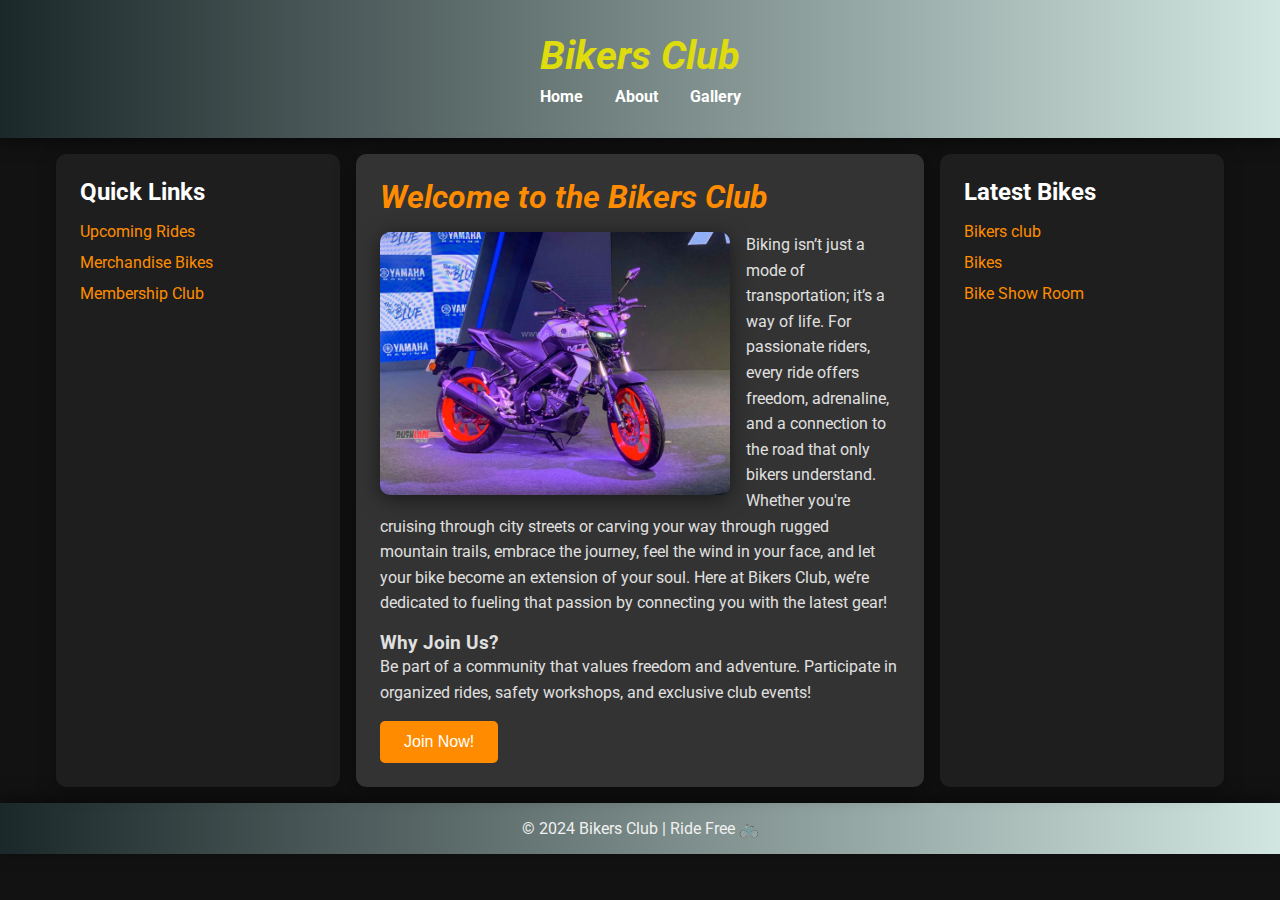
<file: index.html>
<!DOCTYPE html>
<html lang="en">
<head>
    <meta charset="UTF-8">
    <meta name="viewport" content="width=device-width, initial-scale=1.0">
    <title>iBikers Club</title>
    <link href="https://fonts.googleapis.com/css2?family=Roboto:wght@400;700&display=swap" rel="stylesheet">
    <link rel="stylesheet" href="main.css">
</head>
<body>

    <!-- Header Section with Gradient -->
    <header>
        <h1><i>Bikers Club</i></h1>
        <nav>
            <ul>
                <li><a href="./index.html">Home</a></li>
                <li><a href="./about.html">About</a></li>
                <li><a href="./gallary.html">Gallery</a></li>
            </ul>
        </nav>
    </header>

    <!-- Main Content Section with 3 Columns -->
    <div class="container">
        <!-- Left Sidebar with Links -->
        <aside class="sidebar left-sidebar">
            <h2 style="color: white;">Quick Links</h2>
            <ul>
                <li><a href="./gallary.html">Upcoming Rides</a></li>
                <li><a href="./about.html">Merchandise Bikes</a></li>
                <li><a href="./club.html">Membership Club</a></li>
            </ul>
        </aside>

        <!-- Main Section with Floated Image -->
        <main>
            <h2><i>Welcome to the Bikers Club</i></h2>
            <img src="images/wp5571355-yamaha-yzf-r15-v3-bs6-wallpapers.jpg" alt="Biker Image">
            <p>Biking isn’t just a mode of transportation; it’s a way of life. For passionate riders, every ride offers freedom, adrenaline, and a connection to the road that only bikers understand. Whether you're cruising through city streets or carving your way through rugged mountain trails, embrace the journey, feel the wind in your face, and let your bike become an extension of your soul. Here at Bikers Club, we’re dedicated to fueling that passion by connecting you with the latest gear!</p>
            <h3>Why Join Us?</h3>
            <p>Be part of a community that values freedom and adventure. Participate in organized rides, safety workshops, and exclusive club events!</p>
            <button class="cta-button">Join Now!</button>
        </main>

        <!-- Right Sidebar with Additional Links -->
        <aside class="sidebar right-sidebar">
            <h2 style="color: white;">Latest Bikes</h2>
            <ul>
                <li><a href="./about.html">Bikers club</a></li>
                <li><a href="./club.html">Bikes</a></li>
                <li><a href="gallary.html">Bike Show Room</a></li>
            </ul>
        </aside>
    </div>

    <!-- Footer with Gradient and Character Entity -->
    <footer>
        <p>&copy; 2024 Bikers Club | Ride Free &#128690;</p>
    </footer>

</body>
</html>
</file>
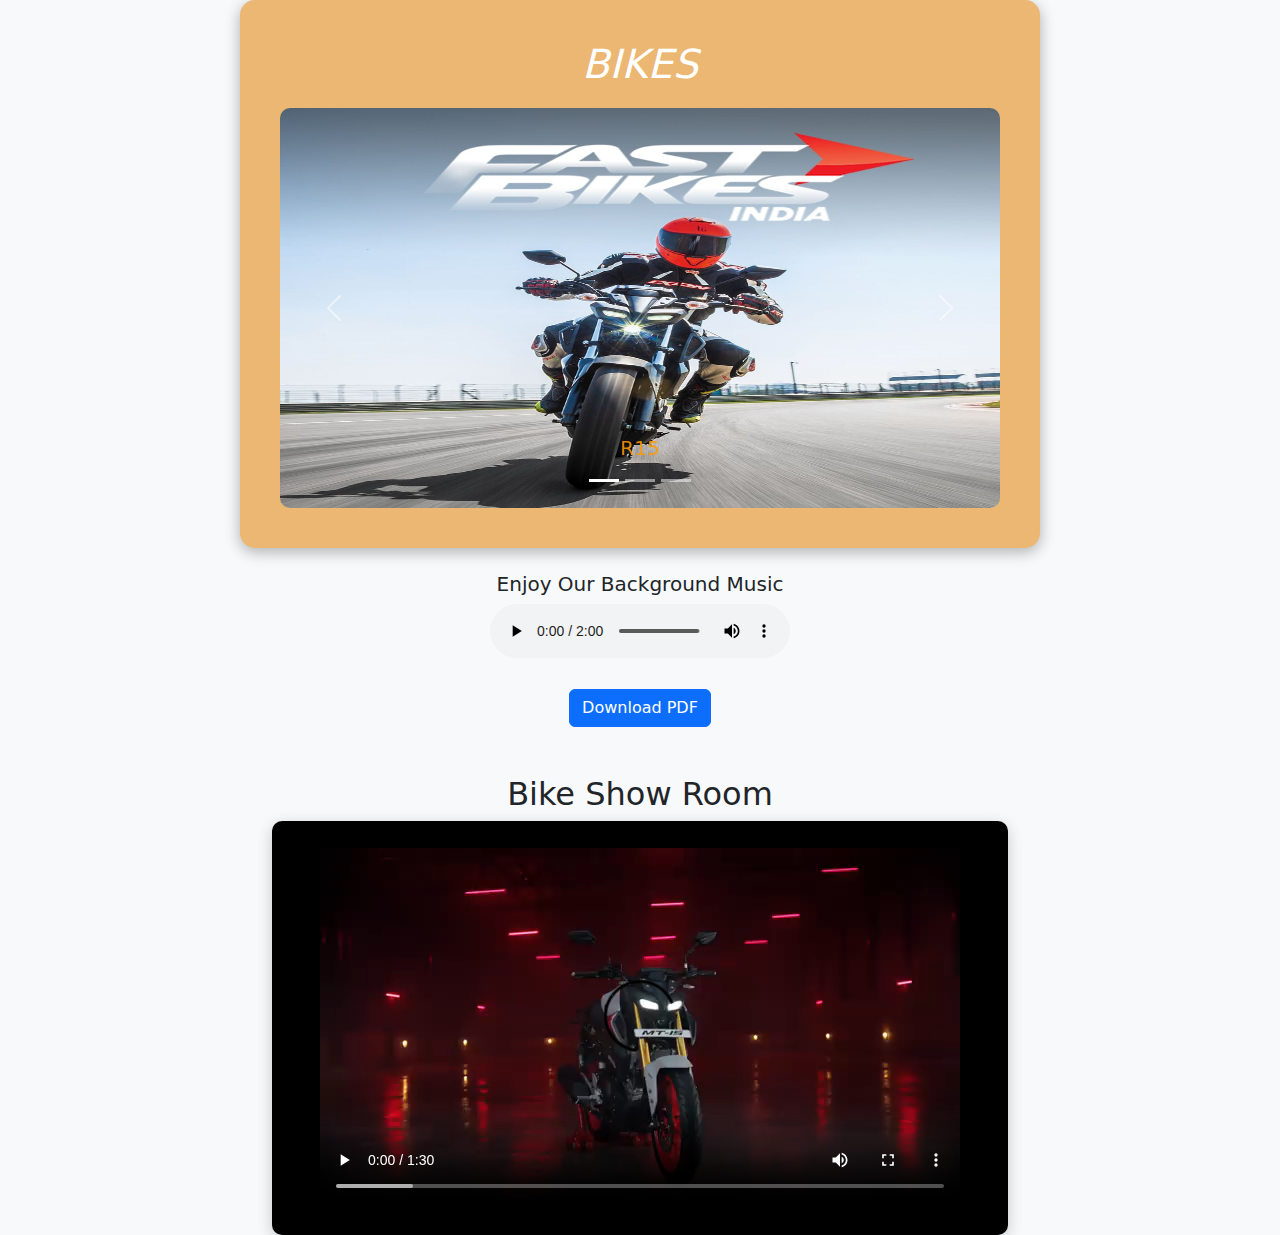
<file: gallary.html>
<!DOCTYPE html>
<html lang="en">
<head>
    <meta charset="UTF-8">
    <meta name="viewport" content="width=device-width, initial-scale=1.0">
    <title>Bikers Club - Activities</title>
    <link href="https://cdn.jsdelivr.net/npm/bootstrap@5.3.3/dist/css/bootstrap.min.css" rel="stylesheet" integrity="sha384-QWTKZyjpPEjISv5WaRU9OFeRpok6YctnYmDr5pNlyT2bRjXh0JMhjY6hW+ALEwIH" crossorigin="anonymous">
    <script src="https://cdn.jsdelivr.net/npm/bootstrap@5.3.3/dist/js/bootstrap.bundle.min.js"></script>
    <style>
        body {
            background-color: #f8f9fa; /* Light background */
        }
        
        .activities {
            background-color: rgb(235, 183, 115);
            padding: 40px;
            border-radius: 15px;
            box-shadow: 0 4px 15px rgba(0, 0, 0, 0.3);
            max-width: 800px;
            margin: auto;
        }

        .activities h1 {
            text-align: center;
            font-style: italic;
            margin-bottom: 20px;
            color: #fff;
        }

        .carousel-inner img {
            border-radius: 10px;
            max-height: 400px;
        }

        .button {
            text-align: center;
            margin-top: 20px;
        }

        .iframe-container {
            position: relative;
            padding-bottom: 56.25%;
            height: 0;
            overflow: hidden;
            max-width: 100%;
            border-radius: 10px;
            box-shadow: 0 4px 15px rgba(0, 0, 0, 0.2);
        }

        .iframe-container iframe {
            position: absolute;
            top: 0;
            left: 0;
            width: 100%;
            height: 100%;
        }
    </style>
</head>
<body>
    <section id="activities" class="activities">
        <h1>BIKES</h1>
        <div id="carouselExampleCaptions" class="carousel slide" data-bs-ride="carousel">
            <div class="carousel-indicators">
                <button type="button" data-bs-target="#carouselExampleCaptions" data-bs-slide-to="0" class="active" aria-current="true" aria-label="Slide 1"></button>
                <button type="button" data-bs-target="#carouselExampleCaptions" data-bs-slide-to="1" aria-label="Slide 2"></button>
                <button type="button" data-bs-target="#carouselExampleCaptions" data-bs-slide-to="2" aria-label="Slide 3"></button>
            </div>
            <div class="carousel-inner">
              
                <div class="carousel-item active">
                    <img src="./images/slide-1 (3).jpg" class="d-block w-100" alt="R15">
                    <div class="carousel-caption d-none d-md-block">
                      <h5 style="color: rgba(255, 153, 0, 0.87);">R15</h5>
                    </div>
                </div>
                <div class="carousel-item">
                    <img src="./images/slide-1 (2).jpg" class="d-block w-100" alt="Cat">
                    <div class="carousel-caption d-none d-md-block">
                        <h5 style="color: rgb(255, 153, 0);">BIKES</h5>
                    </div>
                </div>
                <div class="carousel-item">
                    <img src="./images/slide-1 (1).jpg" class="d-block w-100" alt="YAMAHA">
                    <div class="carousel-caption d-none d-md-block">
                        <h5 style="color: rgb(255, 123, 0);">YAMAHA</h5>
                    </div>
                </div>
            </div>
            <button class="carousel-control-prev" type="button" data-bs-target="#carouselExampleCaptions" data-bs-slide="prev">
                <span class="carousel-control-prev-icon" aria-hidden="true"></span>
                <span class="visually-hidden">Previous</span>
            </button>
            <button class="carousel-control-next" type="button" data-bs-target="#carouselExampleCaptions" data-bs-slide="next">
                <span class="carousel-control-next-icon" aria-hidden="true"></span>
                <span class="visually-hidden">Next</span>
            </button>
        </div>
    </section>

    <section class="text-center my-4">
        <h5>Enjoy Our Background Music</h5>
        <audio controls autoplay loop>
            <source src="./audio/WhatsApp Audio 2024-11-04 at 2.42.47 PM.mp4" type="audio/mpeg">
            <source src="your-audio-file.ogg" type="audio/ogg">
            Your browser does not support the audio tag.
        </audio>
        <div class="button mt-4">
            <a href="./pdf/table-560090.pdf" download="PETS" class="btn btn-primary">Download PDF</a>
        </div>
    </section>

    <section class="container mt-5">
        <h2 id="self" class="text-center">Bike Show Room</h2>
        <div class="row justify-content-center">
            <div class="col-12 col-md-10 col-lg-8">
                <div class="iframe-container">
                    <iframe src="./Video/WhatsApp Video 2024-11-04 at 2.47.06 PM.mp4" title="YouTube video player" frameborder="0" allow="accelerometer; autoplay; clipboard-write; encrypted-media; gyroscope; picture-in-picture; web-share" allowfullscreen></iframe>
                </div>
            </div>
        </div>
    </section>
</body>
</html>
</file>
<file: main.css>
/* Basic Reset */
* {
    margin: 0;
    padding: 0;
    box-sizing: border-box;
}

/* Body and Font Styling */
body {
    font-family: 'Roboto', sans-serif;
    background-color: #121212;
    color: #e0e0e0;
}

/* Header with Gradient and Navigation Menu */
header {
    background: linear-gradient(90deg, #1b2829, #d2e6e1);
    color: #fff;
    padding: 2rem;
    text-align: center;
    box-shadow: 0 4px 15px rgba(0, 0, 0, 0.5);
}

header h1 {
    font-size: 2.5rem;
    margin-bottom: 0.5rem;
    color: #dfdc0d;
}

header nav ul {
    display: flex;
    justify-content: center;
    list-style: none;
    margin-top: 0.5rem;
}

header nav ul li {
    margin: 0 1rem;
}

header nav ul li a {
    color: #fff;
    text-decoration: none;
    font-weight: bold;
    transition: color 0.3s, transform 0.3s;
}

header nav ul li a:hover {
    color: #ff8c00;
    transform: scale(1.1);
}

/* 3-Column Layout */
.container {
    display: grid;
    grid-template-columns: 1fr 2fr 1fr;
    gap: 1rem;
    padding: 1rem;
    max-width: 1200px;
    margin: 0 auto;
}

/* Sidebar Styling */
.sidebar {
    background-color: #1e1e1e;
    padding: 1.5rem;
    border-radius: 10px;
    box-shadow: 0 4px 20px rgba(0, 0, 0, 0.3);
}

.sidebar h2 {
    color: #ff8c00;
    font-size: 1.5rem;
    margin-bottom: 1rem;
}

.sidebar ul {
    list-style: none;
}

.sidebar ul li {
    margin-bottom: 0.75rem;
}

.sidebar ul li a {
    color: #ff8c00;
    text-decoration: none;
    transition: color 0.3s, transform 0.3s;
}

.sidebar ul li a:hover {
    color: #ff6347;
    transform: scale(1.05);
}

/* Main Section Styling */
main {
    background-color: #333;
    padding: 1.5rem;
    border-radius: 10px;
    box-shadow: 0 4px 20px rgba(0, 0, 0, 0.5);
}

main h2 {
    font-size: 2rem;
    color: #ff8c00;
    margin-bottom: 1rem;
}

main img {
    float: left;
    margin-right: 1rem;
    width: 100%;
    max-width: 350px;
    height: auto;
    border-radius: 10px;
    box-shadow: 0 4px 20px rgba(0, 0, 0, 0.5);
}

main p {
    font-size: 1rem;
    line-height: 1.6;
    color: #e0e0e0;
    margin-bottom: 1rem;
}

/* Call-to-Action Button */
.cta-button {
    background-color: #ff8c00;
    color: #fff;
    border: none;
    border-radius: 5px;
    padding: 0.75rem 1.5rem;
    font-size: 1rem;
    cursor: pointer;
    transition: background-color 0.3s, transform 0.3s;
}

.cta-button:hover {
    background-color: #ff6347;
    transform: scale(1.05);
}

/* Footer with Gradient */
footer {
    background: linear-gradient(90deg, #1b2829, #d2e6e1);
    color: #f0f0f0;
    text-align: center;
    padding: 1rem;
    font-size: 1rem;
    box-shadow: 0 -4px 15px rgba(0, 0, 0, 0.5);
}

/* Responsive Design */

/* Tablet View */
@media (max-width: 768px) {
    .container {
        grid-template-columns: 1fr;
    }
    header h1 { font-size: 2rem; }
    main h2, .sidebar h2 { font-size: 1.75rem; }
}

/* Mobile View */
@media (max-width: 480px) {
    header { padding: 1.5rem; }
    header h1 { font-size: 1.5rem; }
    header nav ul { flex-direction: column; gap: 0.5rem; }
    .container, .sidebar, main { padding: 1rem; }
    main h2, .sidebar h2 { font-size: 1.5rem; }
    main p, .cta-button { font-size: 0.9rem; }
}
</file>
